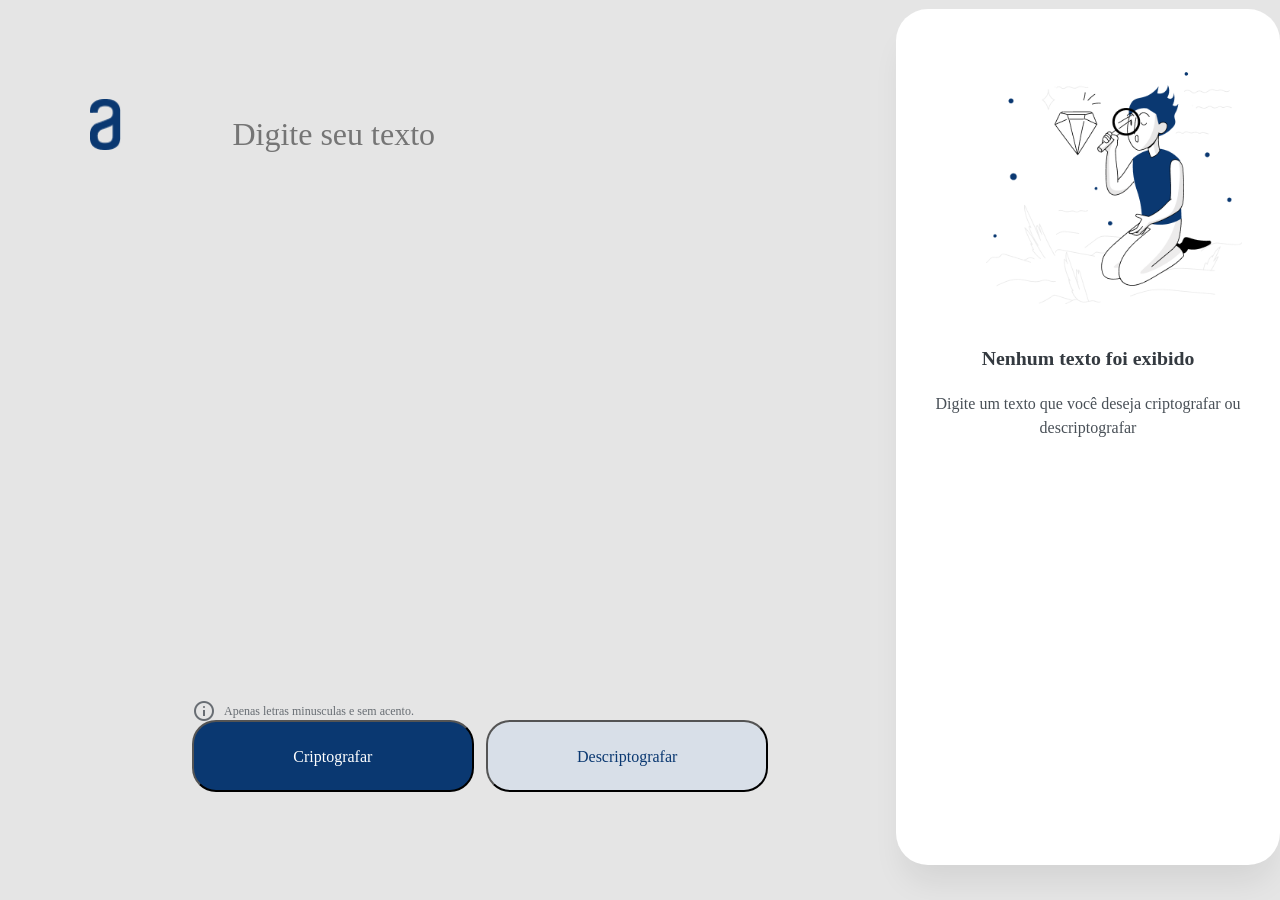
<file: index.html>
<!DOCTYPE html>
<html>
	<head>
		<meta charset="utf-8">
		<meta name="viewport" content="width=device-width, user-scalable=yes, initial-scale=1.0, maximum-scale=10, minimum-scale=1.0">
		<link rel="stylesheet" href="cripto.css">
		<link rel="stylesheet" href="reset.css">
		<link rel="stylesheet" href="https://fonts.googleapis.com/css2?family=Material+Symbols+Outlined:opsz,wght,FILL,GRAD@48,400,1,0" />

		<title>Projeto de Criptografia</title>

	</head>
	<header>
			<img src="Vector.png" class="logo">
	</header>
		<body>
				<textarea class="caixaEscrita" required placeholder="Digite seu texto" ></textarea>
				<p class="aviso"><span class="material-symbols-outlined" >info</span>Apenas letras minusculas e sem acento.</p>
				<button class="botaoCripto">Criptografar</button>
				<button class="botãoDescripto">Descriptografar</button>
				<div class="expansao">
					<div class="caixaRet"></div>
					<p class="textoEspelhado"></p>
				</div>
				<button class="copiar">Copiar</button>
				<p class="textoRet_Cima">Nenhum texto foi exibido</p>
				<p class="textoRet_Baixo">Digite um texto que você deseja criptografar ou descriptografar</p>
				<img src="High quality products 1 1.png" class="imagemDecode">
			
			<script>
				var botao = document.querySelector(".botaoCripto");
				var desBotao = document.querySelector(".botãoDescripto")
				var texto_Cima = document.querySelector(".textoRet_Cima");
				var texto_Baixo = document.querySelector(".textoRet_Baixo");
				var imagemDecode = document.querySelector(".imagemDecode");
				var caixaRet = document.querySelector(".caixaRet");
				var input = document.querySelector(".caixaEscrita")
				var textoEspelhado = document.querySelector(".textoEspelhado")
				var codificar = input.value;
				var copiar = document.querySelector(".copiar")
				var tela = window.innerWidth;

				copiar.style.visibility = "hidden"
			

				botao.addEventListener("click", function() {
					var textoDigitado = input.value.trim();
					var textoModificado = textoDigitado.replace(/[eiaou]/g, function(codigo) {
						if (codigo === "e") return "enter";
						if (codigo === "i") return "imes";
						if (codigo === "a") return "ai";
						if (codigo === "o") return "ober";
						if (codigo === "u") return "ufat";
				});
					if (textoDigitado !== "") {
						textoEspelhado.textContent = textoModificado;
						texto_Cima.style.display = "none";
						texto_Baixo.style.display = "none";
						imagemDecode.style.display = "none";
						copiar.style.visibility = "visible"
						copiar.style.justifyContent = "center"; 
  						copiar.style.alignItems = "center";
					}
					

					if (tela <= 767 && textoDigitado !== "") {
						var estiloTextoEspelhado = getComputedStyle(textoEspelhado);
						var alturaTextoEspelhado = parseFloat(estiloTextoEspelhado.height);
						var alturaMax = 350;

						if (alturaTextoEspelhado <= alturaMax) {
							caixaRet.style.height = alturaTextoEspelhado + "px";
						} 
					}

					if (tela <= 768 && textoDigitado !== "") {
						var estiloTextoEspelhado = getComputedStyle(textoEspelhado);
						var alturaTextoEspelhado = parseFloat(estiloTextoEspelhado.height);
						var alturaMax = 350;

						if (alturaTextoEspelhado <= alturaMax) {
							caixaRet.style.height = alturaTextoEspelhado + "px";
						} 
					}
					return textoDigitado

				});
				desBotao.addEventListener("click", function() {
					var textoDigitado = input.value.trim();

					var textoModificado = textoDigitado.replace(/enter|imes|ai|ober|ufat/g, function(codigo) {
						if (codigo === 'enter') return "e";
						if (codigo === "imes") return "i";
						if (codigo === "ai") return "a";
						if (codigo === "ober") return "o";
						if (codigo === "ufat") return "u";
						
					});

					if (textoDigitado !== "") {
						textoEspelhado.textContent = textoModificado;
						texto_Cima.style.display = "none";
						texto_Baixo.style.display = "none";
						imagemDecode.style.display = "none";
						copiar.style.visibility = "visible"
						copiar.style.justifyContent = "center"; 
  						copiar.style.alignItems = "center";
					}

					if (tela <= 767 && textoDigitado !== "") {
						var estiloTextoEspelhado = getComputedStyle(textoEspelhado);
						var alturaTextoEspelhado = parseFloat(estiloTextoEspelhado.height);
						var alturaMax = 350;

						if (alturaTextoEspelhado <= alturaMax) {
							caixaRet.style.height = alturaTextoEspelhado + "px";
						} 
					}

					if (tela <= 768 && textoDigitado !== "") {
						var estiloTextoEspelhado = getComputedStyle(textoEspelhado);
						var alturaTextoEspelhado = parseFloat(estiloTextoEspelhado.height);
						var alturaMax = 350;

						if (alturaTextoEspelhado <= alturaMax) {
							caixaRet.style.height = alturaTextoEspelhado + "px";
						} 
					}
					return textoModificado
				});

				copiar.addEventListener("click", function(){
					var textoCopiado = textoEspelhado.textContent;

					navigator.clipboard.writeText(textoCopiado)
				});
			</script>
		</body>
	<footer></footer>
</html>
</file>
<file: cripto.css>
@media screen and (max-width: 767px) {

	.body {
		position: relative;
		background: #F3F5FC;
	}

	.imagemDecode {
		display: none;
	}

	.logo {
		position: absolute;
		left: 4%;
		top: 2%;
	}

	.botaoCripto {
		display: flex;
		flex-direction: row;
		align-items: flex-start;
		justify-content: center;
		padding: 24px;
		gap: 8px;
		position: absolute;
		width: 90vw;
		height: 67px;
		left: 16px;
		top: 485px;
		
		background: #0A3871;
		border-radius: 24px;

		font-family: 'Inter';
		font-style: normal;
		font-weight: 400;
		font-size: 16px;
		line-height: 19px;
		text-align: center;
		color: #FFFFFF;
	}

	.botãoDescripto {

		display: flex;
		flex-direction: row;
		align-items: flex-start;
		justify-content: center;
		padding: 24px;
		gap: 8px;
		position: absolute;
		width: 90vw;
		height: 67px;
		left: 16px;
		top: 580px;

		font-family: 'Inter';
		font-style: normal;
		font-weight: 400;
		font-size: 16px;
		line-height: 19px;
		text-align: center;

		color: #0A3871;
		background: #F3F5FC;
		border-radius: 24px;
	}

	.caixaEscrita {
		position: absolute;
		width: 80vw;
		left: 16px;
		top: 12vh;

		font-family: 'Inter';
		font-style: normal;
		font-weight: 400;
		font-size: 32px;
		line-height: 150%;
		color: #0A3871;

		border: none;
		outline: none;
		box-shadow: none;
		min-height: 40vh;
		
		resize: none;
	}

	.aviso {
		position: absolute;

		width: 260px;
		height: 18px;

		display: flex;
		align-items: center;

		left: 5%;
		top: 460px;
		font-family: 'Inter';
		font-style: normal;
		font-weight: 400;
		font-size: 12px;
		line-height: 150%;

		color: #343A40;
	}

	.caixaRet {
		display: flex;
		flex-direction: column;
		padding: 32px;
		gap: 32px;
		align-items: center;


		position: absolute;
		width: 70%;
		height: 130px;
		left: 20px;
		top: 700px;

		background: #FFFFFF;
		box-shadow: 0px 24px 32px -8px rgba(0, 0, 0, 0.08);
		border-radius: 32px;
	}

	.textoRet_Cima {
		position: absolute;
		width: 80vw;
		height: 58px;
		font-family: 'Inter';
		font-style: normal;
		font-weight: 700;
		font-size: 24px;
		line-height: 120%;
		top: 750px;
		left: 35px;

		text-align: center;

		color: #343A40;

		flex: none;
		order: 0;
		align-self: stretch;
	}

	.textoRet_Baixo {
		position: absolute;
		width: 70vw;
		height: 48px;

		font-family: 'Inter';
		font-style: normal;
		font-weight: 400;
		font-size: 16px;
		line-height: 150%;

		top: 800px;
		left: 50px;
		text-align: center;
		color: #495057
	}

	.textoEspelhado {

		position: absolute;
		width: 75vw;
		height: 22vh;
		font-family: 'Inter';
		font-style: normal;
		font-weight: 400;
		font-size: 24px;
		line-height: 150%;
		word-wrap: break-word;
		overflow: auto;

		top: 750px;
		left: 50px;
		color: #495057;

		flex: none;
		order: 0;
		align-self: stretch;
		flex-grow: 0;
		flex-shrink: 0;
	}

	.copiar {

		position: relative;
		box-sizing: border-box;

		display: flex;
		flex-direction: row;
		align-items: flex-start;
		justify-content: center;
		padding: 24px;
		gap: 8px;

		width: 90vw;
		height: 67px;

		top: 925px;
		left: 20px;
		border-radius: 24px;

		font-family: 'Inter';
		font-style: normal;
		font-weight: 400;
		font-size: 16px;
		line-height: 19px;
		text-align: center;

		color: #0A3871;
	}
}

/* TABLET =======================================================================================================================*/
@media screen and (min-width: 768px){
	.logo {
		position: absolute;
		width: 31.09px;
		height: 50.58px;
		left: 40px;
		top: 73.42px;
	}

	.imagemDecode {
		display: none;
	}

	.caixaEscrita {
		position: absolute;
		width: 688px;
		height: 48px;
		left: 40px;
		top: 240px;

		font-family: 'Inter';
		font-style: normal;
		font-weight: 400;
		font-size: 32px;
		line-height: 150%;
		color: #0A3871;

		border: none;
		outline: none;
		box-shadow: none;
		min-height: 60vh;
		resize: none;
	}

	.aviso{
		display: flex;
		flex-direction: row;
		align-items: center;
		padding: 0px;
		gap: 8px;

		position: absolute;
		left: 40px;
		top: 836px;
		width: 270px;
		height: 18px;

		font-family: 'Inter';
		font-style: normal;
		font-weight: 400;
		font-size: 12px;
		line-height: 150%;

		color: #495057;
	}

	.botaoCripto {
		display: flex;
		align-items: center;
		justify-content: center;
		padding: 0px;
		gap: 24px;

		position: absolute;
		height: 67px;
		left: 40px;
		top: 870px;

		width: 332px;
		height: 67px;

		background: #0A3871;
		border-radius: 24px;
		
		font-family: 'Inter';
		font-style: normal;
		font-weight: 400;
		font-size: 16px;
		line-height: 19px;
		text-align: center;

		color: #FFFFFF;
	}

	.botãoDescripto {

		position: absolute;
		width: 688px;
		height: 67px;
		left: 410px;
		top: 870px;

		box-sizing: border-box;

		display: flex;
		align-items: center;
		justify-content: center;
		padding: 24px;
		gap: 8px;
		width: 332px;
		height: 67px;
		border-radius: 24px;

		font-family: 'Inter';
		font-style: normal;
		font-weight: 400;
		font-size: 16px;
		line-height: 19px;
		text-align: center;
		color: #0A3871;
	}

	.caixaRet{

		display: flex;
		padding: 32px;
		gap: 32px;

		position: absolute;
		width: 640px;
		height: 133px;
		left: 40px;
		top: 1001px;
		background: #FFFFFF;
		box-shadow: 0px 24px 32px -8px rgba(0, 0, 0, 0.08);
		border-radius: 32px;
	}

	.textoRet_Cima {
		display: flex;
		padding: 32px;
		gap: 32px;

		position: absolute;
		height: 133px;
		left: 40px;
		top: 1001px;
		width: 624px;
		justify-content: center;

		font-family: 'Inter';
		font-style: normal;
		font-weight: 700;
		font-size: 24px;
		line-height: 120%;
		text-align: center;
		color: #343A40;
	}

	.textoRet_Baixo {
		display: flex;
		padding: 32px;
		gap: 32px;

		position: absolute;
		width: 688px;
		height: 133px;
		left: 40px;
		top: 1050px;
		justify-content: center;

		font-family: 'Inter';
		font-style: normal;
		font-weight: 400;
		font-size: 16px;
		line-height: 150%;
		text-align: center;

		color: #495057;
	}

	.textoEspelhado {

		position: absolute;
		width: 670px;
		height: 160px;
		top: 1010px;
		left:70px;

		font-family: 'Inter';
		font-style: normal;
		font-weight: 400;
		font-size: 24px;
		line-height: 150%;

		color: #495057;

		word-wrap: break-word;
		overflow: auto;
	}

	.copiar {
		position: relative;
		display: flex;

		padding: 24px;
		top: 138vh;
		left: 320px;

		height: 50px;

		border-radius: 24px;

		width: 150px;

		font-family: 'Inter';
		font-style: normal;
		font-weight: 400;
		font-size: 16px;
		line-height: 19px;

		color: #0A3871;
	}
}


/*DESKTOP================================================================================================================== */
@media screen and (min-width: 1024px) {
	

	body {
		background: #E5E5E5;
		position: relative;
		
	}
	
	.logo{
		position: absolute;
		left: 5%;
		padding: 2%;
	}

	.caixaEscrita{
		position: absolute;
		width: 30vw;
		
		left: 18%;
		top: 12vh;

		font-family: 'Inter';
		font-style: normal;
		font-weight: 400;
		font-size: 32px;
		line-height: 150%;


		color: #0A3871;
		border: none;
		background: #E5E5E5 ;
		outline: none;
		box-shadow: none;
		min-height: 60vh;
		resize: none;
	}

	.aviso{
		
		position: absolute;
		width: 270px;
		height: 18%;
		left: 15%;
		top: 79vh;
		display: flex;
		align-items: center;
		font-family: 'Inter';
		font-style: normal;
		font-weight: 400;
		font-size: 12px;
		line-height: 150%;	
		color: #495057;
		
		opacity: 0.8;
		
		flex: none;
		order: 1;
		flex-grow: 0;
	}

	.botaoCripto {
		display: flex;
		position: absolute;
		align-items: center;

		width: 22%;
		height: 8vh;

		left: 15%;
		top: 80vh;
	
		background: #0A3871;
		border-radius: 24px;
		font-family: 'Inter';
		font-style: normal;
		font-weight: 400;
		font-size: 16px;
		line-height: 19px;
		text-align: center;
		color: #FFFFFF;
		
	}

	.botãoDescripto {
		position: absolute;
		
		width: 22%;
		height: 8vh;
		left: 38%;
		top: 80vh;
		background: #D8DFE8;
		border-radius: 24px;
		font-family: 'Inter';
		font-style: normal;
		font-weight: 400;
		font-size: 16px;
		line-height: 19px;
		text-align: center;
		color: #0A3871;

	}

	.copiar{

		display: flex;
		justify-content: space-around;
		align-items: center;
		
		gap: 8px;
		
		position: absolute;
		width: 25VW;
		max-width: 588px;
		height: 5vh;
		left: 72.5%;
		top: 80vh;
		
		border-radius: 24px;

		font-family: 'Inter';
		font-style: normal;
		font-weight: 400;
		font-size: 16px;
		line-height: 19px;
		text-align: center;

		color: #0A3871;

		flex: none;
		order: 0;
		flex-grow: 1;

	}



	.caixaRet {

		position: absolute;

		width: 25%;
		height: 88vh;
		left: 70%;
		top: 1vh;
		background: #FFFFFF;
		
		box-shadow: 0px 24px 32px -8px rgba(0, 0, 0, 0.08);
		border-radius: 32px;
	z-index: 0;

	}

	.textoEspelhado {
		position: absolute;
		width: 25vw;
		height: 70vh;
		left: 73%;
		top: 5vh;
		font-family: 'Inter';
		font-style: normal;
		font-weight: 400;
		font-size: 24px;
		line-height: 150%;
		word-wrap: break-word;
		max-height: 70vh;
		overflow: auto;
		color: #495057;
	}



	.imagemDecode {
		position: absolute;
		width: 20vw;
		max-width: 281px;
		left: 77vw;
		top: 8vh;
		display: inline;
	}


	.textoRet_Cima {
		
		position:absolute;
		width: 25%;
		left: 70%;
		top: 35vh;
		

		font-family: 'Inter';
		font-style: normal;
		font-weight: 700;
		font-size: 2.2vh;
		line-height: 120%;

		text-align: center;

		color: #343A40;

		flex: none;
		order: 0;
		align-self: stretch;
		flex-grow: 0;
	}

	.textoRet_Baixo {

		position: absolute;
		width: 25%;
		
		left: 70%;
		top: 40vh;
		
		
		font-family: 'Inter';
		font-style: normal;
		font-weight: 400;
		font-size: 16px;
		line-height: 150%;

		text-align: center;

		color: #495057;

		flex: none;
		order: 1;
		align-self: stretch;
		flex-grow: 0;
	}
}
</file>
